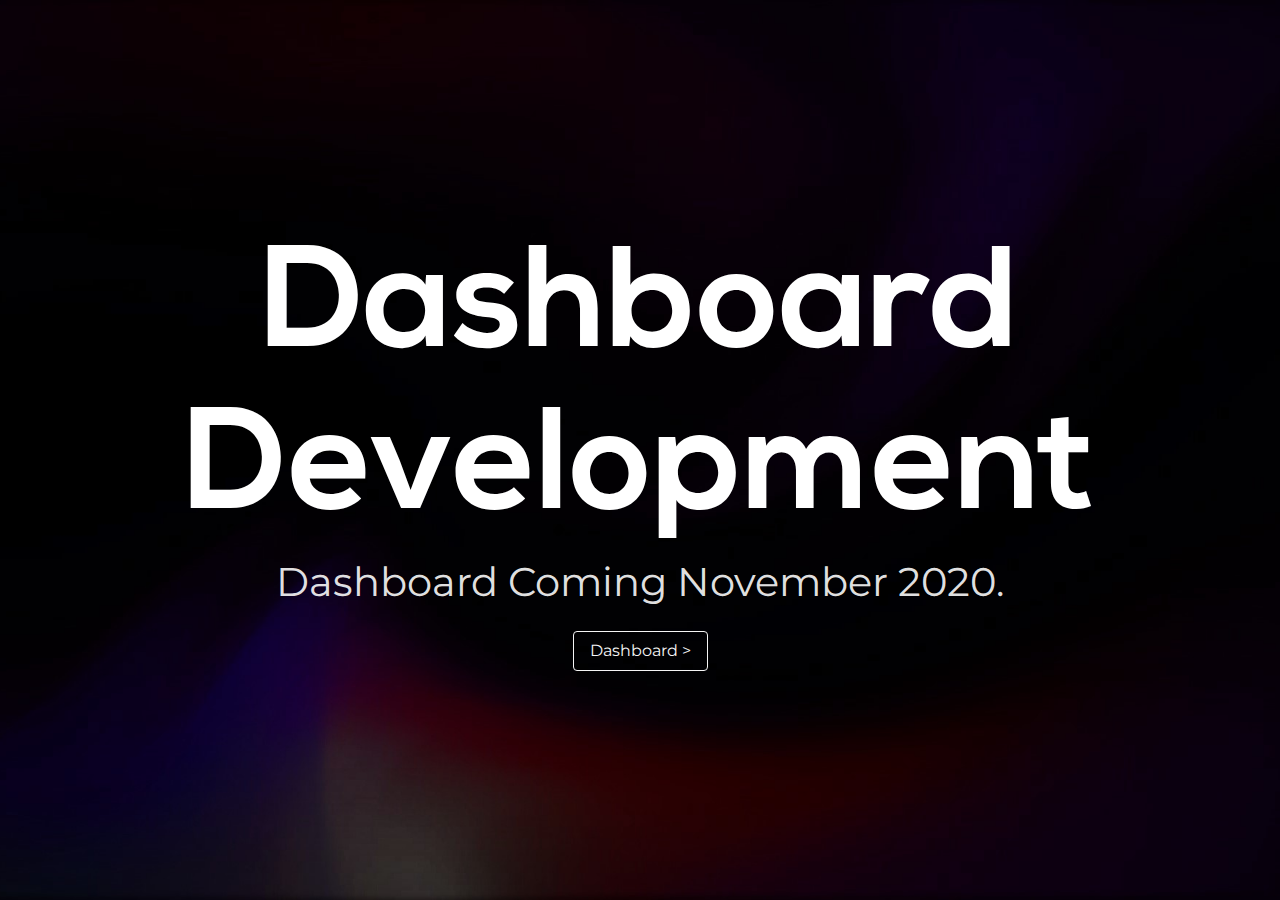
<file: index.html>
<!DOCTYPE html>
<html lang="en">
<head>
    <meta charset="UTF-8">
    <meta name="viewport" content="width=device-width, initial-scale=1.0">
    <meta http-equiv="X-UA-Compatible" content="ie=edge">
    <title>Productions</title>

    <link rel="stylesheet" href="app.css">
</head>
<body class="light-theme">
    <section class="hero is-black is-fullheight cf-bg">
        <div class="hero-body has-text-centered">
            <div class="container">
                <h1 class="title is-size-1 is-size-1-touch">Dashboard Development</h1>
                <h1 class="subtitle is-size-4 is-size-4-touch">Dashboard Coming November 2020.</h1>
                <a href="" class="button is-light is-outlined">Dashboard ></a>
            </div>
        </div>
    </section>
</body>
</html>
</file>
